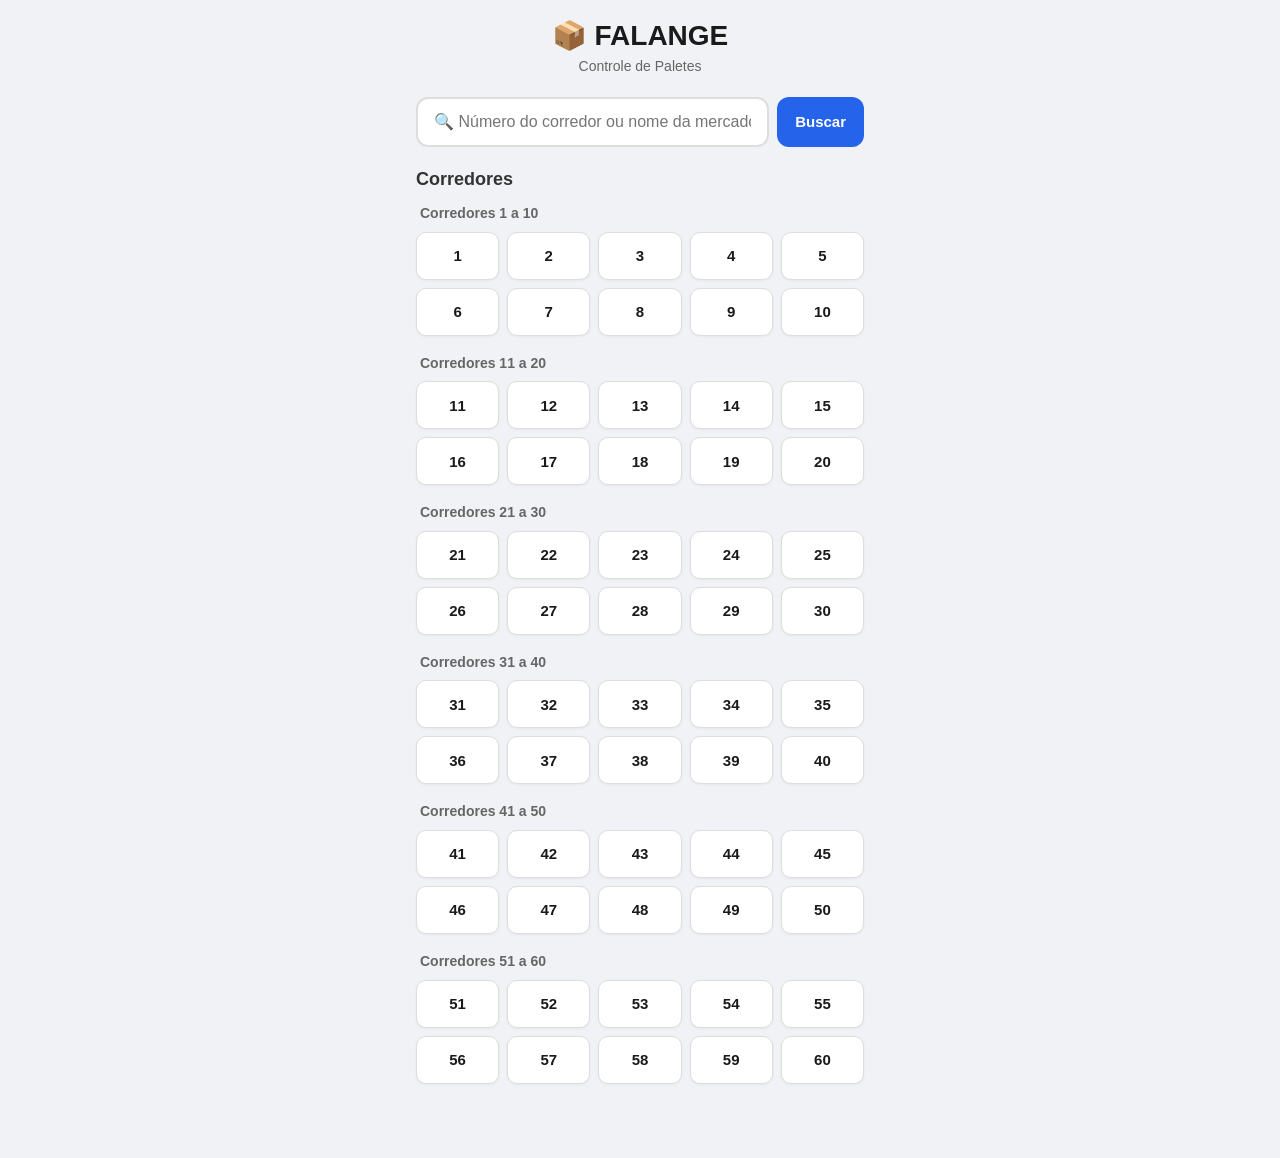
<file: index.html>
<!DOCTYPE html>
<html lang="pt-BR">
<head>
    <link rel="manifest" href="manifest.json">
    <meta charset="UTF-8">
    <meta name="viewport" content="width=device-width, initial-scale=1.0, maximum-scale=1.0, user-scalable=no">
    <title>Falange - Controle de Paletes</title>
    <link rel="stylesheet" href="style.css">
</head>
<body>
    <div class="container">
        <header>
            <h1>📦 FALANGE</h1>
            <p class="subtitle">Controle de Paletes</p>
        </header>

        <div class="search-box">
            <input type="text" id="searchInput" placeholder="🔍 Número do corredor ou nome da mercadoria..." autocomplete="off">
            <button id="searchBtn">Buscar</button>
        </div>

        <div id="searchResults" class="search-results hidden"></div>

        <div id="corredoresSection">
            <h2>Corredores</h2>
            <div id="corredoresGrupos"></div>
        </div>
    </div>

    <script src="script.js"></script>
    <script>
        document.addEventListener('DOMContentLoaded', () => {
            renderCorredores();
            setupSearch();
        });
    </script>
</body>
</html></body>
</html>
</file>
<file: style.css>
* {
    margin: 0;
    padding: 0;
    box-sizing: border-box;
    -webkit-tap-highlight-color: transparent;
}

body {
    font-family: -apple-system, BlinkMacSystemFont, "Segoe UI", Roboto, Helvetica, Arial, sans-serif;
    background-color: #f0f2f5;
    color: #1a1a1a;
    line-height: 1.4;
    padding-bottom: 40px;
}

.container {
    max-width: 480px;
    margin: 0 auto;
    padding: 16px;
}

header {
    text-align: center;
    margin-bottom: 20px;
    position: relative;
}

header h1 {
    font-size: 28px;
    font-weight: 700;
}

.subtitle {
    font-size: 14px;
    color: #666;
    margin-top: 2px;
}

.back-btn {
    position: absolute;
    left: 0;
    top: 8px;
    text-decoration: none;
    color: #2563eb;
    font-size: 16px;
    font-weight: 500;
}

.search-box {
    display: flex;
    gap: 8px;
    margin-bottom: 20px;
}

.search-box input {
    flex: 1;
    padding: 14px 16px;
    font-size: 16px;
    border: 2px solid #ddd;
    border-radius: 12px;
    outline: none;
    background: white;
}

.search-box input:focus {
    border-color: #2563eb;
}

.search-box button {
    padding: 0 18px;
    background: #2563eb;
    color: white;
    border: none;
    border-radius: 12px;
    font-size: 15px;
    font-weight: 600;
    cursor: pointer;
}

.search-results {
    background: white;
    border-radius: 12px;
    padding: 12px;
    margin-bottom: 20px;
    box-shadow: 0 2px 8px rgba(0,0,0,0.06);
}

.search-results h3 {
    font-size: 15px;
    margin-bottom: 10px;
    color: #444;
}

.result-item {
    padding: 12px;
    border-bottom: 1px solid #eee;
    display: flex;
    justify-content: space-between;
    align-items: center;
    gap: 10px;
}

.result-item:last-child {
    border-bottom: none;
}

.result-item .info {
    flex: 1;
}

.result-item .nome {
    font-weight: 600;
    font-size: 15px;
}

.result-item .corredor-tag {
    font-size: 13px;
    color: #2563eb;
    font-weight: 500;
}

.result-item .qtd {
    font-size: 13px;
    color: #666;
}

.result-item a {
    background: #2563eb;
    color: white;
    text-decoration: none;
    padding: 8px 12px;
    border-radius: 8px;
    font-size: 13px;
    white-space: nowrap;
}

.hidden {
    display: none !important;
}

#corredoresSection h2 {
    font-size: 18px;
    margin-bottom: 12px;
    color: #333;
}

.grupo {
    margin-bottom: 18px;
}

.grupo h3 {
    font-size: 14px;
    color: #666;
    margin-bottom: 8px;
    padding-left: 4px;
}

.botoes-corredor {
    display: grid;
    grid-template-columns: repeat(5, 1fr);
    gap: 8px;
}

.botoes-corredor a {
    display: flex;
    align-items: center;
    justify-content: center;
    height: 48px;
    background: white;
    border: 1px solid #ddd;
    border-radius: 10px;
    text-decoration: none;
    color: #1a1a1a;
    font-weight: 600;
    font-size: 15px;
    box-shadow: 0 1px 3px rgba(0,0,0,0.05);
}

.botoes-corredor a:active {
    background: #e8f0fe;
    border-color: #2563eb;
}

.botoes-corredor a.has-items {
    background: #eff6ff;
    border-color: #93c5fd;
    color: #1d4ed8;
}

.btn-primary {
    width: 100%;
    padding: 14px;
    background: #2563eb;
    color: white;
    border: none;
    border-radius: 12px;
    font-size: 16px;
    font-weight: 600;
    cursor: pointer;
    margin-bottom: 16px;
}

.btn-primary:active {
    background: #1d4ed8;
}

.btn-secondary {
    width: 100%;
    padding: 14px;
    background: #e5e7eb;
    color: #374151;
    border: none;
    border-radius: 12px;
    font-size: 16px;
    font-weight: 600;
    cursor: pointer;
}

.form-box {
    background: white;
    padding: 16px;
    border-radius: 12px;
    margin-bottom: 20px;
    box-shadow: 0 2px 8px rgba(0,0,0,0.06);
}

.form-box h3 {
    margin-bottom: 12px;
    font-size: 16px;
}

.form-box input {
    width: 100%;
    padding: 13px 14px;
    font-size: 16px;
    border: 2px solid #ddd;
    border-radius: 10px;
    margin-bottom: 10px;
    outline: none;
}

.form-box input:focus {
    border-color: #2563eb;
}

.form-actions {
    display: flex;
    gap: 10px;
    margin-top: 6px;
}

.form-actions button {
    flex: 1;
}

.lista-mercadorias {
    display: flex;
    flex-direction: column;
    gap: 10px;
}

.item-card {
    background: white;
    border-radius: 12px;
    padding: 14px 16px;
    display: flex;
    justify-content: space-between;
    align-items: center;
    box-shadow: 0 1px 4px rgba(0,0,0,0.06);
    gap: 12px;
}

.item-card .info {
    flex: 1;
    min-width: 0;
}

.item-card .nome {
    font-weight: 600;
    font-size: 16px;
    word-break: break-word;
}

.item-card .qtd {
    font-size: 13px;
    color: #666;
    margin-top: 2px;
}

.item-actions {
    display: flex;
    gap: 8px;
}

.item-actions button {
    width: 42px;
    height: 42px;
    border: none;
    border-radius: 10px;
    font-size: 18px;
    cursor: pointer;
    display: flex;
    align-items: center;
    justify-content: center;
}

.btn-edit {
    background: #fef3c7;
}

.btn-delete {
    background: #fee2e2;
}

.msg-vazio {
    text-align: center;
    color: #888;
    margin-top: 30px;
    font-size: 15px;
}

@media (max-width: 360px) {
    .botoes-corredor {
        grid-template-columns: repeat(4, 1fr);
    }
}.btn-move {
    background: #dbeafe;
}
</file>
